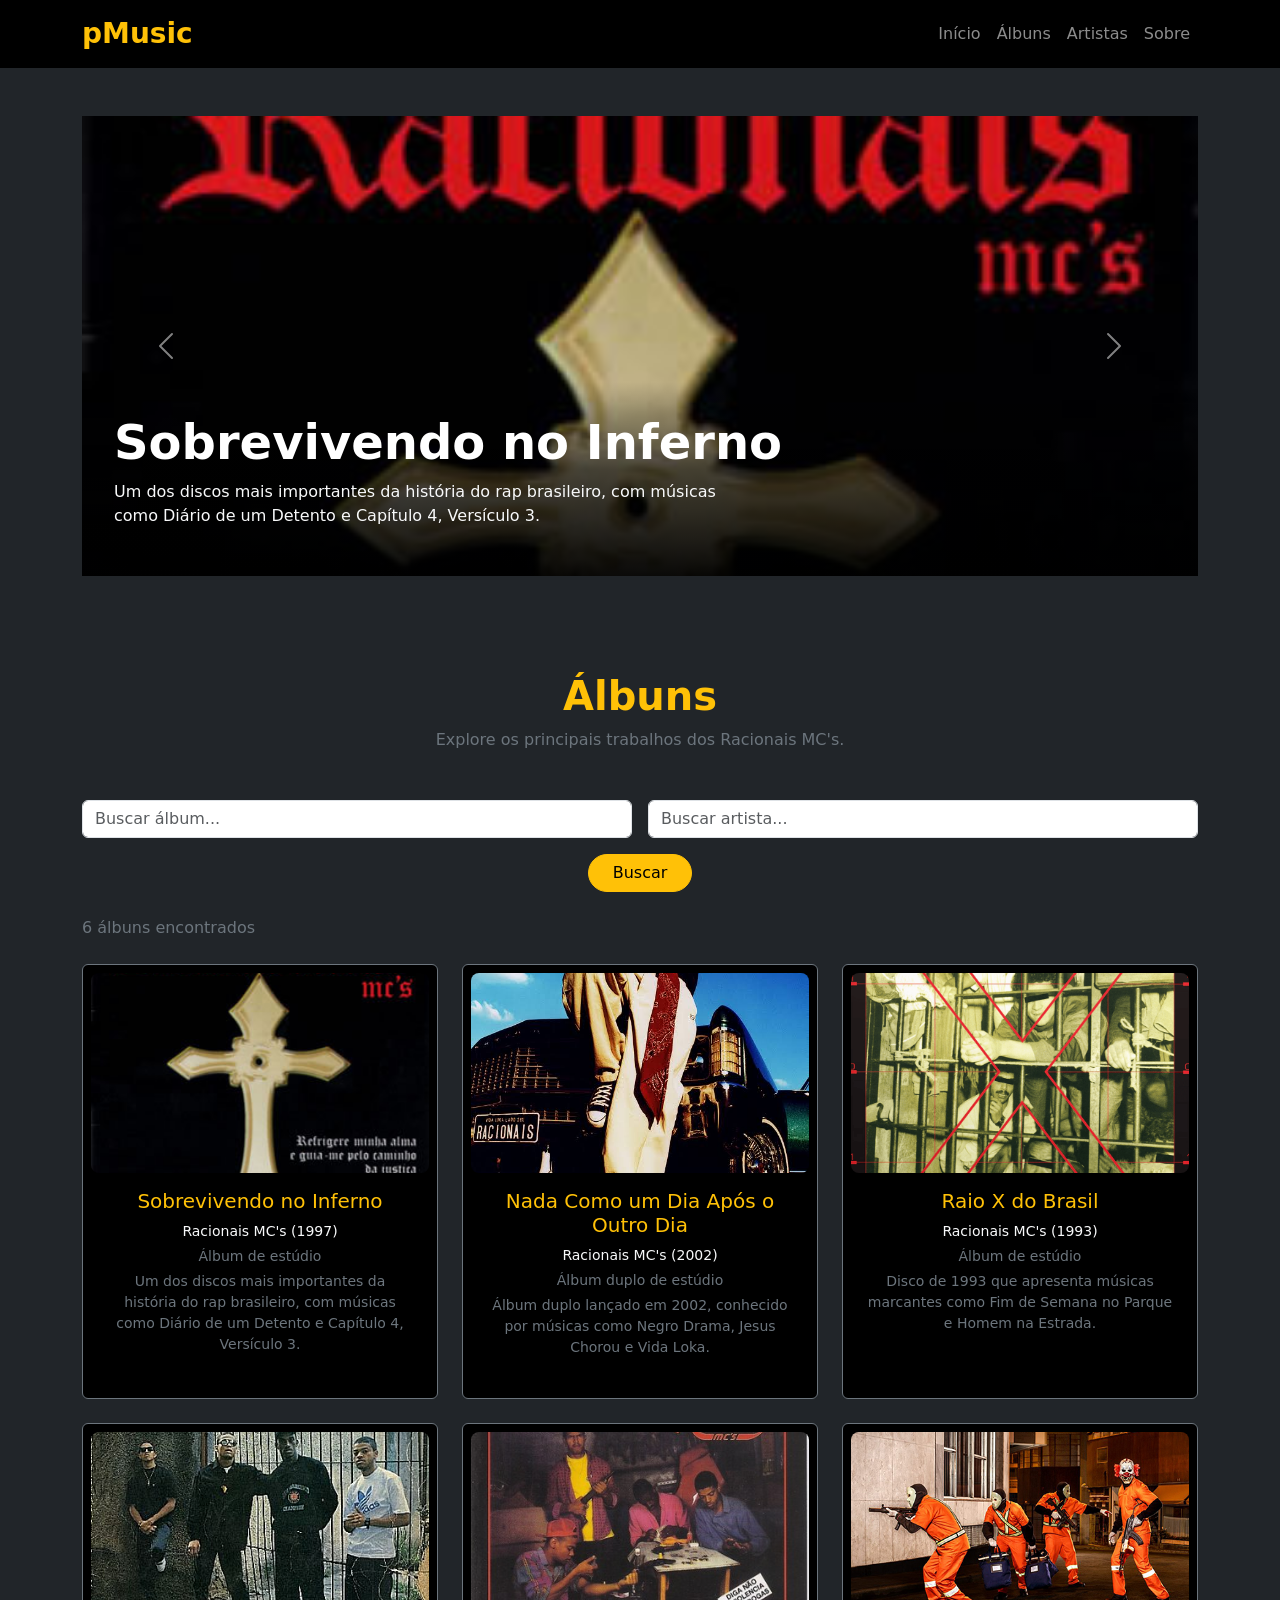
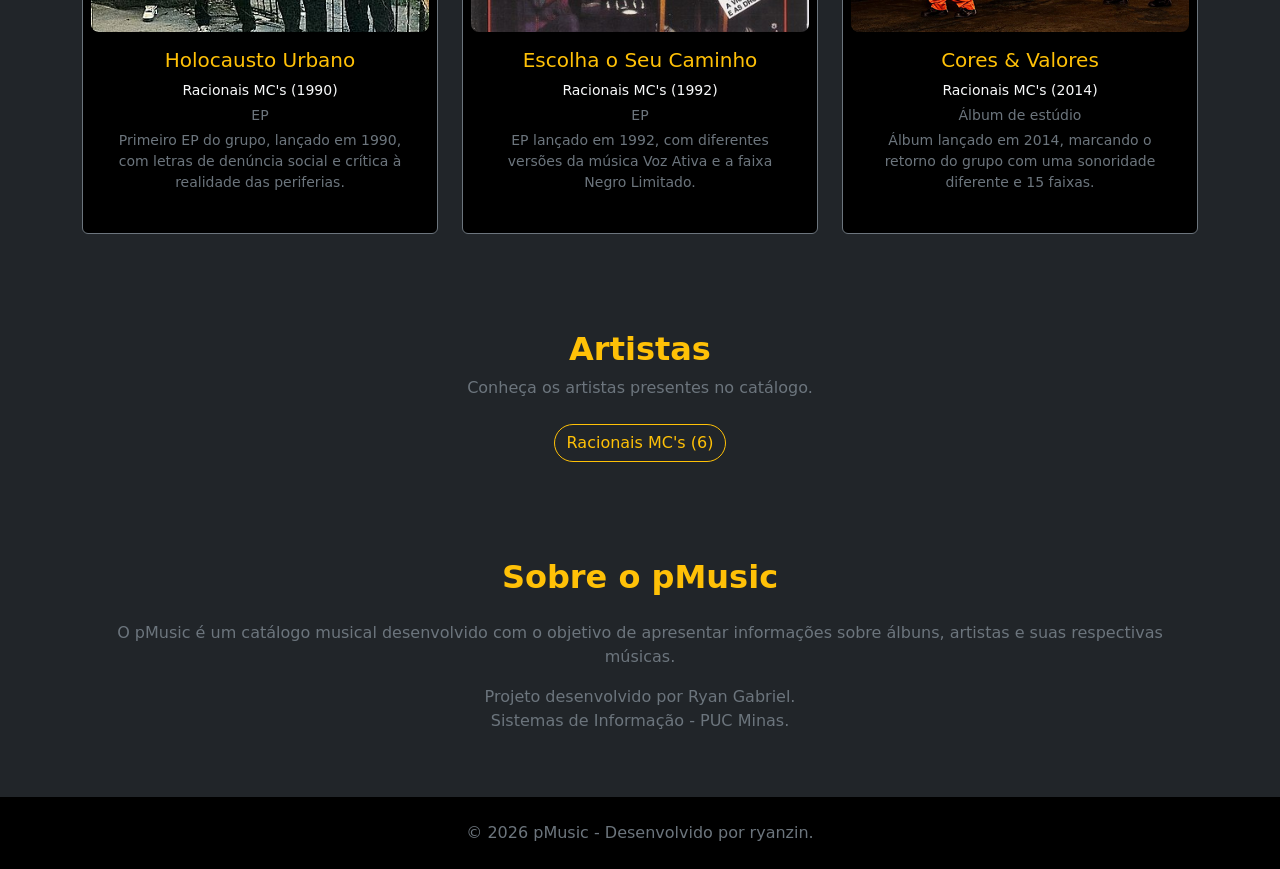
<file: public/index.html>
<!DOCTYPE html>
<html lang="pt-br">

<head>
    <meta charset="UTF-8">
    <meta name="viewport" content="width=device-width, initial-scale=1.0">

    <title>pMusic</title>

    <link
        href="https://cdn.jsdelivr.net/npm/bootstrap@5.3.3/dist/css/bootstrap.min.css"
        rel="stylesheet"
    >

    <link rel="stylesheet" href="./css/style.css">
</head>

<body class="bg-dark text-light">

    <header>
        <nav class="navbar navbar-expand-lg navbar-dark bg-black">
            <div class="container">

                <a class="navbar-brand fw-bold text-warning fs-3" href="index.html">
                    pMusic
                </a>

                <button
                    class="navbar-toggler"
                    type="button"
                    data-bs-toggle="collapse"
                    data-bs-target="#menu"
                    aria-controls="menu"
                    aria-expanded="false"
                    aria-label="Abrir menu"
                >
                    <span class="navbar-toggler-icon"></span>
                </button>

                <div class="collapse navbar-collapse" id="menu">
                    <ul class="navbar-nav ms-auto">

                        <li class="nav-item">
                            <a class="nav-link" href="index.html">Início</a>
                        </li>

                        <li class="nav-item">
                            <a class="nav-link" href="#albuns">Álbuns</a>
                        </li>

                        <li class="nav-item">
                            <a class="nav-link" href="#artistas">Artistas</a>
                        </li>

                        <li class="nav-item">
                            <a class="nav-link" href="#sobre">Sobre</a>
                        </li>

                    </ul>
                </div>

            </div>
        </nav>
    </header>

    <main>

        <section class="container py-5">

            <div
                id="carrossel-destaques"
                class="carousel slide carousel-fade"
                data-bs-ride="carousel"
                data-bs-interval="5000"
            >

                <div class="carousel-inner" id="lista-destaques">
                    <!-- Conteúdo gerado pelo JavaScript -->
                </div>

                <button
                    class="carousel-control-prev"
                    type="button"
                    data-bs-target="#carrossel-destaques"
                    data-bs-slide="prev"
                >
                    <span class="carousel-control-prev-icon"></span>
                    <span class="visually-hidden">Anterior</span>
                </button>

                <button
                    class="carousel-control-next"
                    type="button"
                    data-bs-target="#carrossel-destaques"
                    data-bs-slide="next"
                >
                    <span class="carousel-control-next-icon"></span>
                    <span class="visually-hidden">Próximo</span>
                </button>

            </div>

        </section>

        <section id="albuns" class="container py-5">

            <div class="text-center mb-5">
                <h1 class="text-warning fw-bold">Álbuns</h1>

                <p class="text-secondary">
                    Explore os principais trabalhos dos Racionais MC's.
                </p>
            </div>

            <form id="form-busca" class="row g-3 mb-4">

                <div class="col-12 col-md-6">
                    <input
                        type="text"
                        id="busca-album"
                        class="form-control"
                        placeholder="Buscar álbum..."
                    >
                </div>

                <div class="col-12 col-md-6">
                    <input
                        type="text"
                        id="busca-artista"
                        class="form-control"
                        placeholder="Buscar artista..."
                    >
                </div>

                <div class="col-12 text-center">
                    <button type="submit" class="btn btn-warning rounded-pill px-4">
                        Buscar
                    </button>
                </div>

            </form>

            <p id="contador" class="text-secondary mb-4"></p>

            <div id="lista" class="row g-4">
                <!-- Cards gerados pelo JavaScript -->
            </div>

        </section>

        <section id="artistas" class="container py-5">

            <div class="text-center mb-4">
                <h2 class="text-warning fw-bold">Artistas</h2>

                <p class="text-secondary">
                    Conheça os artistas presentes no catálogo.
                </p>
            </div>

            <div
                id="lista-artistas"
                class="d-flex flex-wrap justify-content-center gap-3"
            >
                <!-- Artistas gerados pelo JavaScript -->
            </div>

        </section>

        <section id="sobre" class="container py-5">

            <div class="text-center">

                <h2 class="text-warning fw-bold mb-4">Sobre o pMusic</h2>

                <p class="text-secondary mx-auto">
                    O pMusic é um catálogo musical desenvolvido com o objetivo
                    de apresentar informações sobre álbuns, artistas e suas
                    respectivas músicas.
                </p>

                <p class="text-secondary">
                    Projeto desenvolvido por Ryan Gabriel.
                    <br>
                    Sistemas de Informação - PUC Minas.
                </p>

            </div>

        </section>

    </main>

    <footer class="bg-black text-center py-4">
        <p class="text-secondary mb-0">
            © 2026 pMusic - Desenvolvido por ryanzin.
        </p>
    </footer>

    <script src="https://cdn.jsdelivr.net/npm/bootstrap@5.3.3/dist/js/bootstrap.bundle.min.js"></script>
    <script src="./js/app.js"></script>

</body>
</html>
</file>
<file: public/css/style.css>
body {
    min-height: 100vh;
}

.hero {
    position: relative;
    height: 460px;
    overflow: hidden;
}

.hero-img {
    display: block;
    width: 100%;
    height: 460px;
    object-fit: cover;
    object-position: center 20%;
}

.hero-texto {
    position: absolute;
    left: 0;
    right: 0;
    bottom: 0;
    padding: 2rem;

    background: linear-gradient(to top,
            rgba(0, 0, 0, 0.95) 0%,
            rgba(0, 0, 0, 0.65) 55%,
            rgba(0, 0, 0, 0) 100%);
}

.hero-texto p {
    max-width: 38rem;
}

.card {
    transition: transform 0.2s ease, border-color 0.2s ease;
}

.card:hover {
    transform: translateY(-4px);
    border-color: #ffc107 !important;
}

.capa-album {
    width: 100%;
    height: 200px;
    object-fit: cover;
}

.galeria-img {
    width: 100%;
    height: 250px;
    object-fit: cover;
    transition: transform 0.3s ease;
}

.galeria-img:hover {
    transform: scale(1.03);
}

@media (max-width: 576px) {

    .hero {
    position: relative;
    height: 460px;
    overflow: hidden;
}

.hero-img {
    display: block;
    width: 100%;
    height: 460px;
    object-fit: cover;
    object-position: center 20%;
    position: absolute;
    inset: 0;
    z-index: 0;
}

.hero-texto {
    position: absolute;
    left: 0;
    right: 0;
    bottom: 0;
    padding: 2rem;
    z-index: 2;
    pointer-events: auto;

    background: linear-gradient(
        to top,
        rgba(0, 0, 0, 0.95) 0%,
        rgba(0, 0, 0, 0.65) 55%,
        rgba(0, 0, 0, 0) 100%
    );
}

.hero-texto p {
    max-width: 38rem;
}

    
}
</file>
